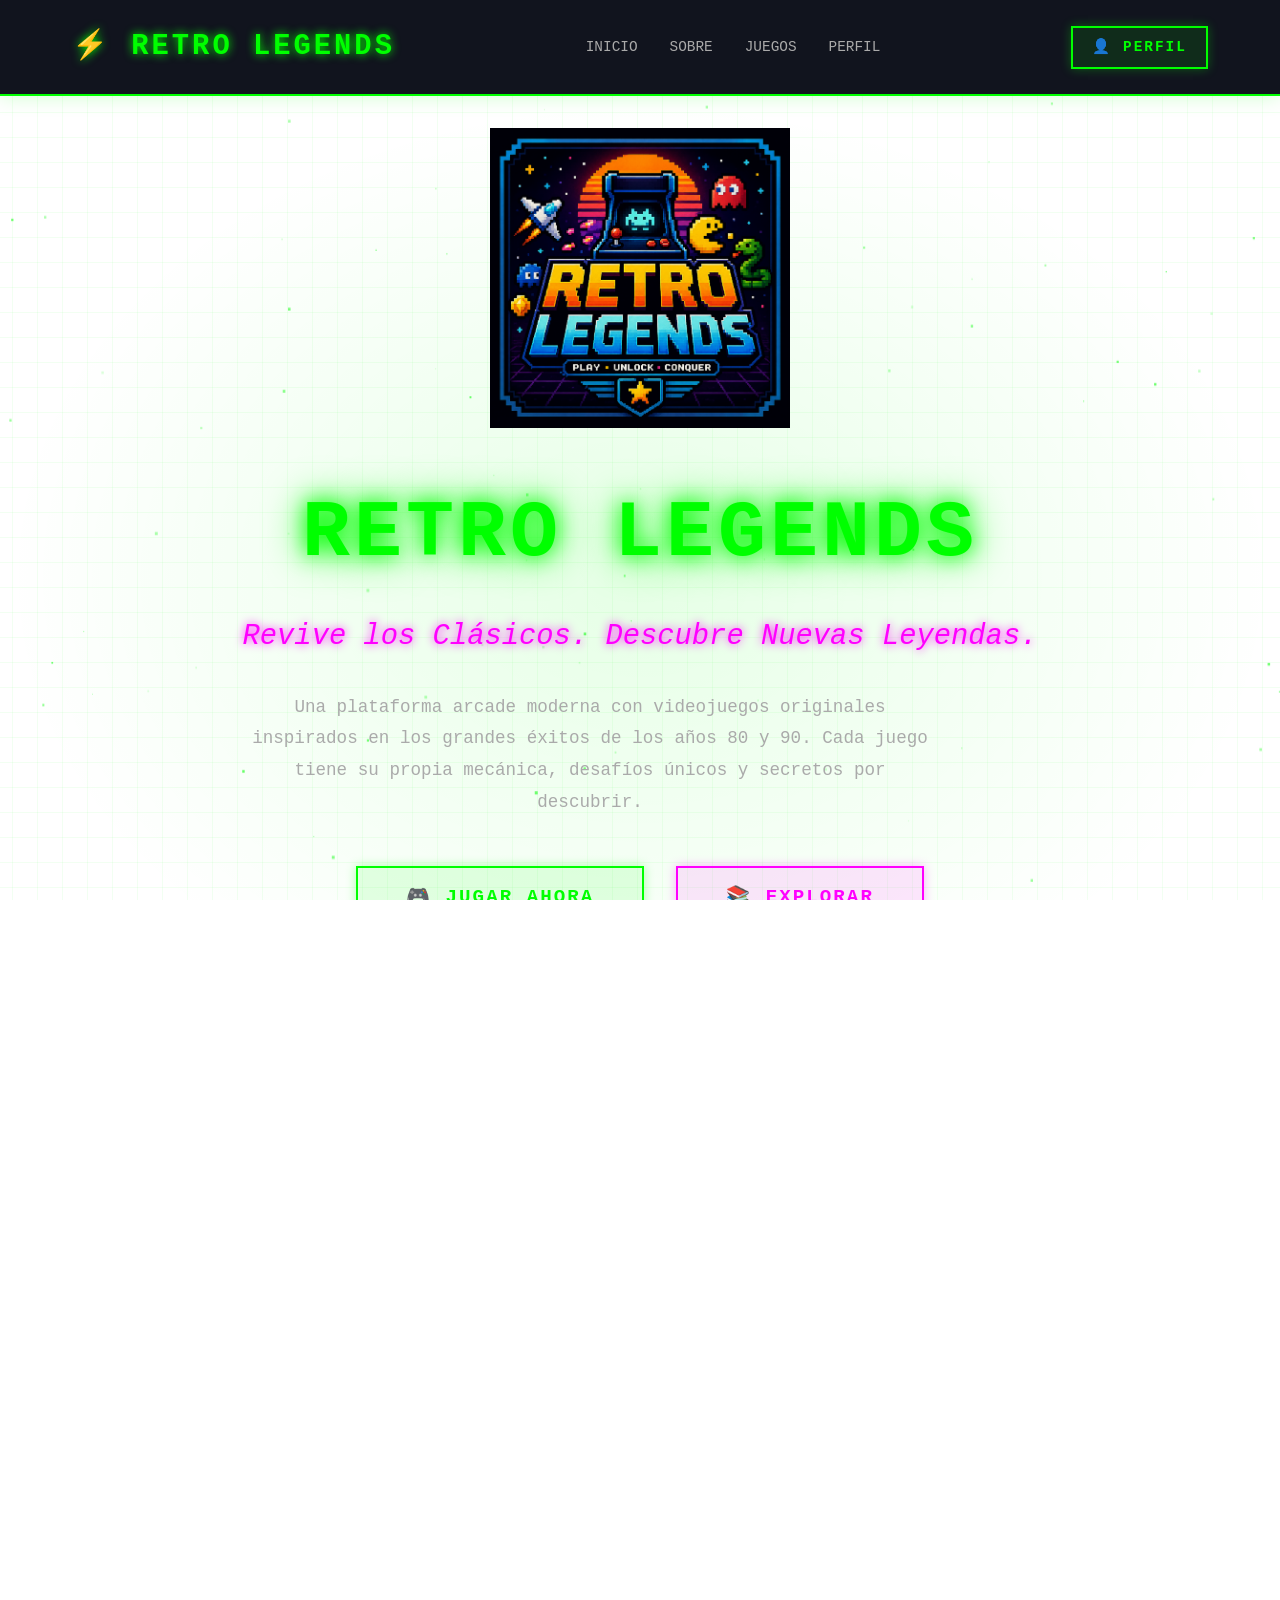
<file: index.html>
<!DOCTYPE html>
<html lang="es">

<head>
  <meta charset="UTF-8">
  <meta name="viewport" content="width=device-width, initial-scale=1.0">
  <title>⚡ Retro Legends - Revive los Clásicos, Descubre Nuevas Leyendas</title>
  <link rel="shortcut icon" href="assets/img/RetroLegends.png" type="image/x-icon">
  <link rel="stylesheet" href="assets/css/main.css">
  <link rel="stylesheet" href="assets/css/landing.css">
  <style>
    /* Estilos específicos de landing */
    .hero {
      min-height: 100vh;
      display: flex;
      flex-direction: column;
      justify-content: center;
      align-items: center;
      text-align: center;
      position: relative;
      overflow: hidden;
      padding: 2rem;
    }

    .hero::before {
      content: '';
      position: absolute;
      top: 0;
      left: 0;
      width: 100%;
      height: 100%;
      background: radial-gradient(ellipse at center, rgba(0, 255, 0, 0.1) 0%, transparent 70%);
      pointer-events: none;
      z-index: 1;
    }

    #particles-canvas {
      position: absolute;
      top: 0;
      left: 0;
      width: 100%;
      height: 100%;
      z-index: 0;
    }

    .hero-content {
      position: relative;
      z-index: 2;
      max-width: 800px;
    }

    .hero-logo {
      font-size: 5rem;
      font-weight: bold;
      color: var(--primary-neon);
      text-shadow: 0 0 20px var(--primary-neon), 0 0 40px var(--primary-neon);
      margin-bottom: 1rem;
      letter-spacing: 4px;
      animation: glow 2s ease-in-out infinite;
    }

    .hero-slogan {
      font-size: 1.8rem;
      color: var(--secondary-neon);
      margin-bottom: 2rem;
      text-shadow: 0 0 10px var(--secondary-neon);
      font-style: italic;
    }

    .hero-description {
      font-size: 1.1rem;
      color: var(--text-secondary);
      margin-bottom: 3rem;
      line-height: 1.8;
      max-width: 700px;
    }

    .hero-buttons {
      display: flex;
      gap: 2rem;
      justify-content: center;
      flex-wrap: wrap;
    }

    .about-section {
      padding: 4rem 0;
      text-align: center;
    }

    .about-grid {
      display: grid;
      grid-template-columns: repeat(auto-fit, minmax(250px, 1fr));
      gap: 2rem;
      margin: 3rem 0;
    }

    .about-card {
      background: rgba(0, 255, 0, 0.05);
      border: 2px solid var(--primary-neon);
      padding: 2rem;
      border-radius: 5px;
      box-shadow: 0 0 15px rgba(0, 255, 0, 0.2);
      transition: all 0.3s ease;
    }

    .about-card:hover {
      transform: translateY(-10px);
      box-shadow: 0 0 30px rgba(0, 255, 0, 0.4);
    }

    .about-card-icon {
      font-size: 3rem;
      margin-bottom: 1rem;
      color: var(--secondary-neon);
    }

    .about-card-title {
      font-size: 1.5rem;
      color: var(--primary-neon);
      margin-bottom: 1rem;
    }

    .games-section {
      padding: 4rem 0;
    }

    .game-card {
      background: rgba(10, 14, 39, 0.9);
      border: 2px solid var(--primary-neon);
      overflow: hidden;
      transition: all 0.3s ease;
      cursor: pointer;
      position: relative;
    }

    .game-card:hover {
      transform: translateY(-10px);
      border-color: var(--secondary-neon);
      box-shadow: 0 0 30px rgba(0, 255, 0, 0.5);
    }

    .game-thumbnail {
      width: 100%;
      height: 200px;
      background: linear-gradient(135deg, #1a3a3a 0%, #0a2a2a 100%);
      display: flex;
      align-items: center;
      justify-content: center;
      font-size: 3rem;
      border-bottom: 2px solid var(--primary-neon);
      color: var(--secondary-neon);
    }

    .game-info {
      padding: 1.5rem;
    }

    .game-name {
      font-size: 1.4rem;
      color: var(--primary-neon);
      margin-bottom: 0.5rem;
    }

    .game-description {
      font-size: 0.95rem;
      color: var(--text-secondary);
      margin-bottom: 1rem;
      min-height: 60px;
    }

    .game-meta {
      display: flex;
      justify-content: space-between;
      margin-bottom: 1rem;
      font-size: 0.85rem;
    }

    .game-genre {
      color: var(--secondary-neon);
    }

    .game-difficulty {
      color: var(--warning);
    }

    .game-card .btn {
      width: 100%;
      text-align: center;
    }

    .game-card.locked {
      opacity: 0.6;
      border-color: var(--text-secondary);
    }

    .game-card.locked::after {
      content: '🔒';
      position: absolute;
      top: 50%;
      left: 50%;
      transform: translate(-50%, -50%);
      font-size: 4rem;
      z-index: 10;
    }

    .stats-section {
      padding: 3rem 0;
      background: rgba(0, 255, 0, 0.05);
      border-top: 2px solid var(--primary-neon);
      border-bottom: 2px solid var(--primary-neon);
      margin: 2rem 0;
    }

    .stats-grid {
      display: grid;
      grid-template-columns: repeat(auto-fit, minmax(200px, 1fr));
      gap: 2rem;
      text-align: center;
    }

    .stat-item {
      padding: 1.5rem;
    }

    .stat-value {
      font-size: 2.5rem;
      color: var(--primary-neon);
      font-weight: bold;
      margin-bottom: 0.5rem;
    }

    .stat-label {
      font-size: 1rem;
      color: var(--text-secondary);
      text-transform: uppercase;
      letter-spacing: 1px;
    }

    .scrollToTop {
      position: fixed;
      bottom: 2rem;
      right: 2rem;
      background: var(--primary-neon);
      color: var(--dark-bg);
      border: none;
      width: 50px;
      height: 50px;
      border-radius: 50%;
      cursor: pointer;
      font-size: 1.5rem;
      display: none;
      z-index: 999;
      align-items: center;
      justify-content: center;
      box-shadow: 0 0 20px var(--primary-neon);
      transition: all 0.3s ease;
    }

    .scrollToTop:hover {
      transform: translateY(-5px);
      box-shadow: 0 0 30px var(--primary-neon);
    }

    .scrollToTop.show {
      display: flex;
    }

    @media (max-width: 768px) {
      .hero-logo {
        font-size: 3rem;
      }

      .hero-slogan {
        font-size: 1.3rem;
      }

      .hero-buttons {
        gap: 1rem;
      }

      .btn {
        padding: 0.7rem 1.5rem;
        font-size: 0.9rem;
      }
    }
  </style>
</head>

<body>
  <!-- HEADER -->
  <header>
    <div class="container">
      <div class="header-content">
        <a href="index.html" class="logo">⚡ RETRO LEGENDS</a>
        <nav>
          <a href="#hero">Inicio</a>
          <a href="#about">Sobre</a>
          <a href="#games">Juegos</a>
          <a href="#profile">Perfil</a>
        </nav>
        <a href="#profile" class="btn btn-small">👤 Perfil</a>
      </div>
    </div>
  </header>

  <!-- HERO SECTION -->
  <section class="hero" id="hero">
    <canvas id="particles-canvas"></canvas>
    <div class="hero-content fade-in">
      <img src="assets/img/RetroLegends.png" alt="Retro Legends Logo"
        style="max-width: 300px; height: auto; margin-bottom: 2rem;">
      <div class="hero-logo">RETRO LEGENDS</div>
      <div class="hero-slogan">Revive los Clásicos. Descubre Nuevas Leyendas.</div>
      <p class="hero-description">
        Una plataforma arcade moderna con videojuegos originales inspirados en los grandes éxitos de los años 80 y 90.
        Cada juego tiene su propia mecánica, desafíos únicos y secretos por descubrir.
      </p>
      <div class="hero-buttons">
        <button class="btn btn-large" onclick="scrollToSection('games')">🎮 Jugar Ahora</button>
        <button class="btn btn-secondary btn-large" onclick="scrollToSection('about')">📚 Explorar</button>
        <a href="https://github.com/Rudepro/RetroLegends" target="_blank" class="btn btn-secondary btn-large">⭐
          GitHub</a>
      </div>
    </div>
  </section>

  <!-- ABOUT SECTION -->
  <section class="about-section section" id="about">
    <div class="container">
      <h2>¿Qué es Retro Legends?</h2>
      <p style="max-width: 800px; margin: 0 auto; margin-bottom: 2rem;">
        Retro Legends es una plataforma de videojuegos moderna que celebra la era dorada del arcade.
        No somos una colección de clones, sino un ecosistema de títulos originales con identidad propia,
        mecánicas innovadoras y una experiencia completamente nueva.
      </p>

      <div class="about-grid">
        <div class="about-card">
          <div class="about-card-icon">🎨</div>
          <div class="about-card-title">Pixel Art Retro</div>
          <p>Estética arcade clásica con detalles modernos y animaciones suaves.</p>
        </div>
        <div class="about-card">
          <div class="about-card-icon">🎵</div>
          <div class="about-card-title">Audio Retro Synth</div>
          <p>Sonidos sintetizados auténticos que capturan el espíritu arcade.</p>
        </div>
        <div class="about-card">
          <div class="about-card-icon">🏆</div>
          <div class="about-card-title">Sistema de Logros</div>
          <p>Desbloquea logros, personajes y contenido exclusivo en cada juego.</p>
        </div>
        <div class="about-card">
          <div class="about-card-icon">📊</div>
          <div class="about-card-title">Estadísticas</div>
          <p>Sigue tu progreso, puntajes récord y tiempo jugado.</p>
        </div>
        <div class="about-card">
          <div class="about-card-icon">⚙️</div>
          <div class="about-card-title">Personalizable</div>
          <p>Ajusta música, efectos, modo CRT y más opciones.</p>
        </div>
        <div class="about-card">
          <div class="about-card-icon">🌐</div>
          <div class="about-card-title">Responsive</div>
          <p>Juega en desktop, tablet o mobile sin compromisos.</p>
        </div>
      </div>
    </div>
  </section>

  <!-- GAMES SECTION -->
  <section class="games-section section" id="games">
    <div class="container">
      <h2>Nuestros Juegos</h2>
      <p style="text-align: center; color: var(--text-secondary); margin-bottom: 3rem;">
        Cada juego es una experiencia única con mecánicas originales y desafíos progresivos.
      </p>
      <div class="grid" id="games-grid">
        <!-- Cargado dinámicamente -->
      </div>
    </div>
  </section>

  <!-- STATS SECTION -->
  <section class="stats-section">
    <div class="container">
      <div class="stats-grid">
        <div class="stat-item">
          <div class="stat-value" id="stats-games">8</div>
          <div class="stat-label">Juegos</div>
        </div>
        <div class="stat-item">
          <div class="stat-value" id="stats-achievements">10+</div>
          <div class="stat-label">Logros</div>
        </div>
        <div class="stat-item">
          <div class="stat-value" id="stats-playtime">∞</div>
          <div class="stat-label">Horas de Juego</div>
        </div>
        <div class="stat-item">
          <div class="stat-value" id="stats-unlocks">40+</div>
          <div class="stat-label">Desbloqueos</div>
        </div>
      </div>
    </div>
  </section>

  <!-- FOOTER -->
  <footer>
    <div class="container">
      <div class="footer-content">
        <h3 style="margin-bottom: 1rem;">🕹️ RETRO LEGENDS</h3>
        <p>Revive los Clásicos. Descubre Nuevas Leyendas.</p>
        <p>© 2026 Retro Legends.</p>
        <p style="margin-top: 1rem; font-size: 0.9rem;">
          Hecho con ❤️ en HTML5, CSS3 y JavaScript ES6+<br>
          <a href="https://github.com/Rudepro/RetroLegends" target="_blank"
            style="color: var(--primary-neon); text-decoration: none;">⭐ GitHub - Rudepro</a>
        </p>
      </div>
    </div>
  </footer>

  <!-- SCROLL TO TOP -->
  <button class="scrollToTop" id="scrollToTop">↑</button>

  <!-- SCRIPTS -->
  <script src="assets/js/storage.js"></script>
  <script src="assets/js/audio.js"></script>
  <script src="assets/js/particles.js"></script>
  <script src="assets/js/effects.js"></script>
  <script src="assets/js/game-manager.js"></script>
  <script src="assets/js/landing.js"></script>
</body>

</html>
</file>
<file: assets/css/main.css>
/**
 * MAIN.CSS
 * Estilos generales de RetroLegends
 * Arcade moderno, Retro Futurista, Neón
 */

:root {
  --primary-neon: #00ff00;
  --secondary-neon: #ff00ff;
  --tertiary-neon: #00ffff;
  --dark-bg: #0a0e27;
  --darker-bg: #050812;
  --grid-color: rgba(0, 255, 0, 0.1);
  --text-primary: #00ff00;
  --text-secondary: #aaaaaa;
  --accent: #ff00ff;
  --success: #00ff00;
  --error: #ff0055;
  --warning: #ffaa00;
}

* {
  margin: 0;
  padding: 0;
  box-sizing: border-box;
}

html, body {
  width: 100%;
  height: 100%;
  overflow-x: hidden;
}

body {
  font-family: 'Courier New', monospace;
  background: linear-gradient(135deg, var(--dark-bg) 0%, var(--darker-bg) 100%);
  color: var(--text-primary);
  line-height: 1.6;
  background-attachment: fixed;
  background-image:
    linear-gradient(0deg, transparent 24%, rgba(0, 255, 0, 0.05) 25%, rgba(0, 255, 0, 0.05) 26%, transparent 27%, transparent 74%, rgba(0, 255, 0, 0.05) 75%, rgba(0, 255, 0, 0.05) 76%, transparent 77%, transparent),
    linear-gradient(90deg, transparent 24%, rgba(0, 255, 0, 0.05) 25%, rgba(0, 255, 0, 0.05) 26%, transparent 27%, transparent 74%, rgba(0, 255, 0, 0.05) 75%, rgba(0, 255, 0, 0.05) 76%, transparent 77%, transparent);
  background-size: 50px 50px;
}

/* ============ TIPOGRAFÍA ============ */

h1, h2, h3, h4, h5, h6 {
  font-weight: bold;
  letter-spacing: 2px;
  text-transform: uppercase;
}

h1 {
  font-size: 3.5rem;
  color: var(--primary-neon);
  text-shadow: 0 0 10px var(--primary-neon), 0 0 20px var(--primary-neon);
}

h2 {
  font-size: 2.5rem;
  color: var(--primary-neon);
  text-shadow: 0 0 10px var(--primary-neon);
  margin-bottom: 1.5rem;
}

h3 {
  font-size: 1.8rem;
  color: var(--secondary-neon);
  margin-bottom: 1rem;
}

p {
  color: var(--text-secondary);
  font-size: 1rem;
}

/* ============ BOTONES ============ */

.btn {
  display: inline-block;
  padding: 0.8rem 2rem;
  font-size: 1rem;
  font-weight: bold;
  text-transform: uppercase;
  letter-spacing: 2px;
  border: 2px solid var(--primary-neon);
  background: rgba(0, 255, 0, 0.1);
  color: var(--primary-neon);
  cursor: pointer;
  transition: all 0.3s ease;
  box-shadow: 0 0 10px rgba(0, 255, 0, 0.3);
  font-family: 'Courier New', monospace;
  text-decoration: none;
  display: inline-flex;
  align-items: center;
  justify-content: center;
  gap: 0.5rem;
}

.btn:hover {
  background: rgba(0, 255, 0, 0.3);
  box-shadow: 0 0 20px rgba(0, 255, 0, 0.6), inset 0 0 10px rgba(0, 255, 0, 0.3);
  transform: scale(1.05);
}

.btn:active {
  transform: scale(0.95);
}

.btn-secondary {
  border-color: var(--secondary-neon);
  color: var(--secondary-neon);
  background: rgba(255, 0, 255, 0.1);
  box-shadow: 0 0 10px rgba(255, 0, 255, 0.3);
}

.btn-secondary:hover {
  background: rgba(255, 0, 255, 0.3);
  box-shadow: 0 0 20px rgba(255, 0, 255, 0.6), inset 0 0 10px rgba(255, 0, 255, 0.3);
}

.btn-small {
  padding: 0.5rem 1.2rem;
  font-size: 0.9rem;
}

.btn-large {
  padding: 1rem 3rem;
  font-size: 1.2rem;
}

.btn-disabled {
  opacity: 0.5;
  cursor: not-allowed;
  box-shadow: none;
}

.btn-disabled:hover {
  transform: none;
}

/* ============ CONTENEDOR ============ */

.container {
  max-width: 1200px;
  margin: 0 auto;
  padding: 0 2rem;
}

/* ============ TARJETAS ============ */

.card {
  background: rgba(10, 14, 39, 0.8);
  border: 2px solid var(--primary-neon);
  padding: 1.5rem;
  margin-bottom: 1.5rem;
  box-shadow: 0 0 15px rgba(0, 255, 0, 0.2);
  transition: all 0.3s ease;
  backdrop-filter: blur(5px);
}

.card:hover {
  transform: translateY(-5px);
  box-shadow: 0 0 30px rgba(0, 255, 0, 0.4);
  border-color: var(--secondary-neon);
}

.card-title {
  font-size: 1.5rem;
  color: var(--primary-neon);
  margin-bottom: 0.5rem;
}

.card-subtitle {
  font-size: 0.9rem;
  color: var(--text-secondary);
  margin-bottom: 1rem;
}

/* ============ GRID ============ */

.grid {
  display: grid;
  grid-template-columns: repeat(auto-fill, minmax(280px, 1fr));
  gap: 2rem;
  margin: 2rem 0;
}

.grid-2 {
  grid-template-columns: repeat(auto-fill, minmax(400px, 1fr));
}

.grid-3 {
  grid-template-columns: repeat(auto-fill, minmax(250px, 1fr));
}

/* ============ SECCIONES ============ */

.section {
  padding: 4rem 0;
  border-top: 2px solid var(--grid-color);
}

.section-title {
  text-align: center;
  margin-bottom: 3rem;
  font-size: 2.5rem;
  color: var(--primary-neon);
  text-shadow: 0 0 20px var(--primary-neon);
}

/* ============ HEADER ============ */

header {
  background: rgba(5, 8, 18, 0.95);
  border-bottom: 2px solid var(--primary-neon);
  padding: 1.5rem 0;
  position: sticky;
  top: 0;
  z-index: 1000;
  backdrop-filter: blur(10px);
  box-shadow: 0 0 20px rgba(0, 255, 0, 0.2);
}

.header-content {
  display: flex;
  justify-content: space-between;
  align-items: center;
  gap: 2rem;
}

.logo {
  font-size: 1.8rem;
  font-weight: bold;
  color: var(--primary-neon);
  text-shadow: 0 0 10px var(--primary-neon);
  letter-spacing: 3px;
  text-decoration: none;
  display: flex;
  align-items: center;
  gap: 0.5rem;
}

nav {
  display: flex;
  gap: 2rem;
  align-items: center;
}

nav a {
  color: var(--text-secondary);
  text-decoration: none;
  text-transform: uppercase;
  font-size: 0.9rem;
  transition: all 0.3s ease;
  position: relative;
}

nav a:hover {
  color: var(--primary-neon);
  text-shadow: 0 0 10px var(--primary-neon);
}

nav a::after {
  content: '';
  position: absolute;
  bottom: -5px;
  left: 0;
  width: 0;
  height: 2px;
  background: var(--primary-neon);
  transition: width 0.3s ease;
}

nav a:hover::after {
  width: 100%;
}

/* ============ FOOTER ============ */

footer {
  background: rgba(5, 8, 18, 0.95);
  border-top: 2px solid var(--primary-neon);
  padding: 3rem 0 1.5rem;
  margin-top: 4rem;
}

.footer-content {
  text-align: center;
  color: var(--text-secondary);
}

.footer-content p {
  margin: 0.5rem 0;
}

/* ============ MODAL ============ */

.modal {
  display: none;
  position: fixed;
  top: 0;
  left: 0;
  width: 100%;
  height: 100%;
  background: rgba(0, 0, 0, 0.8);
  z-index: 2000;
  align-items: center;
  justify-content: center;
  backdrop-filter: blur(3px);
}

.modal.active {
  display: flex;
}

.modal-content {
  background: var(--dark-bg);
  border: 3px solid var(--primary-neon);
  padding: 2rem;
  max-width: 600px;
  width: 90%;
  box-shadow: 0 0 40px rgba(0, 255, 0, 0.4);
  max-height: 80vh;
  overflow-y: auto;
}

.modal-header {
  font-size: 2rem;
  color: var(--primary-neon);
  margin-bottom: 1.5rem;
  text-shadow: 0 0 10px var(--primary-neon);
}

.modal-body {
  margin-bottom: 2rem;
}

.modal-footer {
  display: flex;
  gap: 1rem;
  justify-content: flex-end;
}

/* ============ RESPONSIVE ============ */

@media (max-width: 768px) {
  h1 {
    font-size: 2.5rem;
  }

  h2 {
    font-size: 1.8rem;
  }

  .grid {
    grid-template-columns: repeat(auto-fill, minmax(200px, 1fr));
    gap: 1rem;
  }

  .section {
    padding: 2rem 0;
  }

  .header-content {
    flex-direction: column;
    gap: 1rem;
  }

  nav {
    gap: 1rem;
    font-size: 0.8rem;
  }

  .container {
    padding: 0 1rem;
  }
}

@media (max-width: 480px) {
  h1 {
    font-size: 1.8rem;
  }

  h2 {
    font-size: 1.3rem;
  }

  .btn {
    padding: 0.6rem 1rem;
    font-size: 0.9rem;
  }

  .grid {
    grid-template-columns: 1fr;
  }

  nav {
    flex-direction: column;
    gap: 0.5rem;
  }
}

/* ============ ACCESIBILIDAD ============ */

:focus {
  outline: 2px solid var(--primary-neon);
  outline-offset: 2px;
}

.sr-only {
  position: absolute;
  width: 1px;
  height: 1px;
  padding: 0;
  margin: -1px;
  overflow: hidden;
  clip: rect(0, 0, 0, 0);
  white-space: nowrap;
  border-width: 0;
}

/* ============ ANIMACIONES ============ */

@keyframes fadeIn {
  from {
    opacity: 0;
    transform: translateY(20px);
  }
  to {
    opacity: 1;
    transform: translateY(0);
  }
}

@keyframes slideIn {
  from {
    opacity: 0;
    transform: translateX(-20px);
  }
  to {
    opacity: 1;
    transform: translateX(0);
  }
}

@keyframes pulse {
  0%, 100% {
    opacity: 1;
  }
  50% {
    opacity: 0.5;
  }
}

@keyframes glow {
  0%, 100% {
    text-shadow: 0 0 10px var(--primary-neon);
  }
  50% {
    text-shadow: 0 0 20px var(--primary-neon), 0 0 30px var(--primary-neon);
  }
}

.fade-in {
  animation: fadeIn 0.5s ease-out;
}

.slide-in {
  animation: slideIn 0.5s ease-out;
}

.pulse {
  animation: pulse 2s infinite;
}

.glow {
  animation: glow 1.5s ease-in-out infinite;
}
</file>
<file: assets/css/landing.css>
/**
 * LANDING.CSS
 * Estilos específicos para la página de inicio
 */

/* Personalizaciones landing page */
</file>
